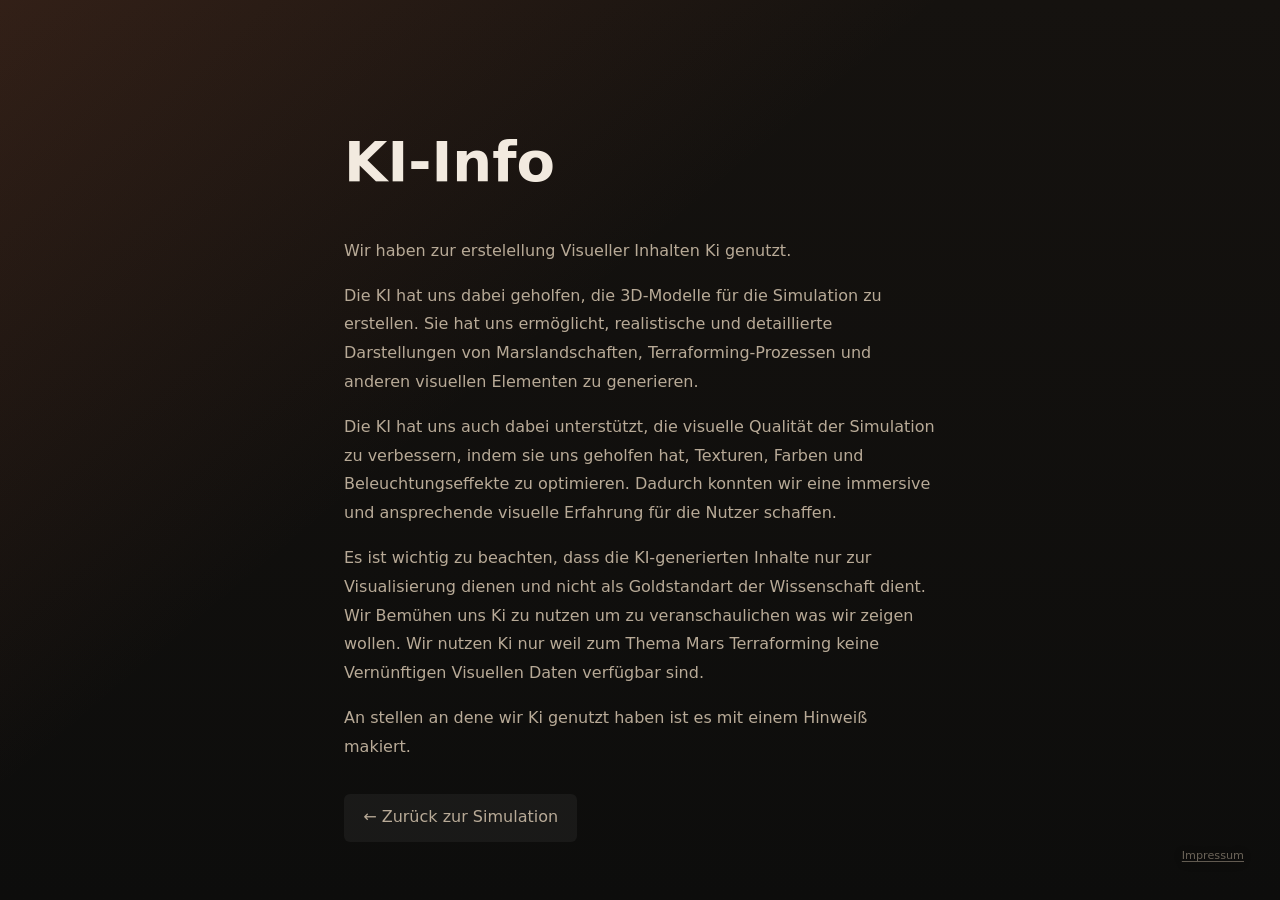
<file: ai-info.html>
<!DOCTYPE html>
<html lang="de">
<head>
    <meta charset="UTF-8">
    <meta name="viewport" content="width=device-width, initial-scale=1.0">
    <title>KI-Info</title>
    <link rel="icon" href="data:,">
    <link rel="stylesheet" href="style.css">
</head>
<body>
    <main class="info-shell">
        <div class="info-content">
            <h1>KI-Info</h1>
            <p>Wir haben zur erstelellung Visueller Inhalten Ki genutzt.</p>
            <p>Die KI hat uns dabei geholfen, die 3D-Modelle für die Simulation zu erstellen. Sie hat uns ermöglicht, realistische und detaillierte Darstellungen von Marslandschaften, Terraforming-Prozessen und anderen visuellen Elementen zu generieren.</p>
            <p>Die KI hat uns auch dabei unterstützt, die visuelle Qualität der Simulation zu verbessern, indem sie uns geholfen hat, Texturen, Farben und Beleuchtungseffekte zu optimieren. Dadurch konnten wir eine immersive und ansprechende visuelle Erfahrung für die Nutzer schaffen.</p>
            <p>Es ist wichtig zu beachten, dass die KI-generierten Inhalte nur zur Visualisierung dienen und nicht als Goldstandart der Wissenschaft dient. Wir Bemühen uns Ki zu nutzen um zu veranschaulichen was wir zeigen wollen. Wir nutzen Ki nur weil zum Thema Mars Terraforming keine Vernünftigen Visuellen Daten verfügbar sind.</p>
            <p>An stellen an dene wir Ki genutzt haben ist es mit einem Hinweiß makiert.</p>

            <div class="back-link">
                <a href="index.html">&larr; Zurück zur Simulation</a>
            </div>
        </div>
    </main>
    <div class="ai-notice"><a href="https://leidert.org/info/impressum/">Impressum</a></div>
</body>
</html>
</file>
<file: style.css>
:root {
    --bg: #11100e;
    --panel: rgba(22, 20, 18, 0.9);
    --panel-solid: #191714;
    --line: rgba(236, 218, 188, 0.16);
    --text: #f2eadf;
    --muted: #b8aa97;
    --soft: #d8c7ad;
    --rust: #b85f3d;
    --amber: #d79a4b;
    --water: #4fa9b0;
    --green: #7ba86e;
}

* {
    box-sizing: border-box;
    scrollbar-width: thin;
    scrollbar-color: rgba(236, 218, 188, 0.2) transparent;
}

::-webkit-scrollbar {
    width: 6px;
    height: 6px;
}

::-webkit-scrollbar-track {
    background: transparent;
}

::-webkit-scrollbar-thumb {
    background: rgba(236, 218, 188, 0.2);
    border-radius: 999px;
}

::-webkit-scrollbar-thumb:hover {
    background: rgba(236, 218, 188, 0.35);
}

html,
body {
    margin: 0;
    padding: 0;
    width: 100%;
    height: 100%;
}

body {
    margin: 0;
    color: var(--text);
    background:
        linear-gradient(140deg, rgba(184, 95, 61, 0.18), transparent 38rem),
        linear-gradient(180deg, #15120f 0%, #0d0d0c 100%);
    background-repeat: no-repeat;
    background-size: cover;
    background-attachment: fixed;
    font-family: Inter, ui-sans-serif, system-ui, -apple-system, BlinkMacSystemFont, "Segoe UI", sans-serif;
    overflow: hidden;
}

body.quellen {
    overflow: auto;
    min-height: 100vh;
}

body.quellen a {
    color: inherit;
    text-decoration: none;
}

body.quellen a:hover {
    text-decoration: underline;
}

main.app-shell {
    position: fixed;
    inset: 0;
    display: grid;
    grid-template-columns: minmax(0, 2fr) minmax(380px, 1fr);
    padding: 0;
    overflow: hidden;
}

.scene-panel {
    position: relative;
    min-width: 0;
    height: 100svh;
    overflow: hidden;
    background: #080807;
}

#marsCanvas {
    display: block;
    width: 100%;
    height: 100%;
    cursor: grab;
}

#marsCanvas:active {
    cursor: grabbing;
}

.stage-badge {
    position: absolute;
    left: clamp(18px, 4vw, 52px);
    bottom: clamp(18px, 4vw, 46px);
    display: grid;
    gap: 0.4rem;
    max-width: min(460px, calc(100% - 36px));
    padding: 0 0 0 1rem;
    border-left: 2px solid rgba(216, 154, 75, 0.75);
    text-shadow: 0 2px 18px rgba(0, 0, 0, 0.68);
}

.stage-badge span {
    color: var(--soft);
    font-size: 0.86rem;
    font-weight: 600;
}

.stage-badge strong {
    font-size: clamp(2.15rem, 6vw, 5.5rem);
    line-height: 0.98;
    letter-spacing: 0;
    max-width: 10ch;
}

.ai-notice {
    position: absolute;
    right: clamp(14px, 3vw, 36px);
    bottom: clamp(14px, 3vw, 36px);
    color: var(--muted);
    font-size: 0.7rem;
    opacity: 0.55;
    text-shadow: 0 1px 8px rgba(0, 0, 0, 0.7);
    pointer-events: none;
    user-select: none;
    line-height: 1.3;
    text-align: right;
}

.ai-notice a {
    pointer-events: auto;
    color: inherit;
    text-decoration: underline;
    text-underline-offset: 2px;
}

.ai-notice a:hover {
    opacity: 1;
}

.info-link {
    display: inline-block;
    margin-top: 1rem;
    color: var(--muted);
    font-size: 0.82rem;
    text-decoration: none;
    transition: color 0.2s;
}

.info-link:hover {
    color: var(--soft);
}

.info-shell {
    position: fixed;
    inset: 0;
    width: 100vw;
    height: 100svh;
    background:
        linear-gradient(140deg, rgba(184, 95, 61, 0.18), transparent 38rem),
        linear-gradient(180deg, #15120f 0%, #0d0d0c 100%);
    overflow-y: auto;
}

main {
    min-height: 100svh;
    overflow: auto;
    padding: clamp(24px, 4vw, 48px);
}

main p {
    white-space: pre-wrap;
    word-wrap: break-word;
}

.info-content {
    max-width: 720px;
    margin: 0 auto;
    padding: clamp(24px, 6vw, 64px);
    line-height: 1.8;
}

.info-content h1 {
    font-size: clamp(2rem, 5vw, 3.5rem);
    margin: 0 0 1.5rem;
}

.info-content p {
    color: var(--muted);
}

.back-link {
    margin-top: 2rem;
    display: flex;
    gap: 1.2rem;
    flex-wrap: wrap;
    align-items: stretch;
}

.back-link a {
    display: flex;
    align-items: center;
    padding: 0.6rem 1.2rem;
    background: rgba(255, 255, 255, 0.05);
    border-radius: 6px;
    color: var(--muted);
    text-decoration: none;
    transition: color 0.2s, background 0.2s;
}

.back-link a:hover {
    color: var(--soft);
    background: rgba(255, 255, 255, 0.1);
}

.control-panel {
    display: flex;
    flex-direction: column;
    justify-content: space-between;
    gap: 1.6rem;
    padding: clamp(22px, 4vw, 42px);
    background: var(--panel);
    box-shadow: -18px 0 44px rgba(0, 0, 0, 0.32);
    backdrop-filter: blur(14px);
    z-index: 2;
    overflow-y: auto;
}

.mission-header {
    display: grid;
    gap: 0.65rem;
}

.mission-header p,
.mission-header span,
.stage-card p,
.status-grid span,
.timeline-control label,
.timeline-labels {
    color: var(--muted);
}

.mission-header p {
    margin: 0;
    color: var(--rust);
    font-weight: 700;
    font-size: 0.82rem;
}

.mission-header h1 {
    margin: 0;
    font-size: clamp(2.2rem, 4.4vw, 3.8rem);
    line-height: 1;
    letter-spacing: 0;
}

.mission-header span {
    max-width: 34ch;
    line-height: 1.6;
}

.status-grid {
    display: grid;
    grid-template-columns: repeat(3, 1fr);
    gap: 1px;
    background: var(--line);
    border-radius: 8px;
    overflow: hidden;
}

.status-grid div {
    display: grid;
    gap: 0.32rem;
    padding: 1rem 0.85rem;
    min-width: 0;
    background: rgba(255, 255, 255, 0.035);
}

.status-grid span {
    font-size: 0.76rem;
}

.status-grid strong {
    color: var(--soft);
    font-size: clamp(1.25rem, 3vw, 1.75rem);
}

.timeline-control {
    display: grid;
    gap: 0.9rem;
}

.timeline-control label {
    font-size: 0.84rem;
    font-weight: 700;
}

input[type="range"] {
    width: 100%;
    height: 30px;
    margin: 0;
    appearance: none;
    background: transparent;
}

input[type="range"]::-webkit-slider-runnable-track {
    height: 6px;
    border-radius: 999px;
    background: linear-gradient(90deg, var(--rust), var(--water), var(--amber), var(--green));
}

input[type="range"]::-moz-range-track {
    height: 6px;
    border-radius: 999px;
    background: linear-gradient(90deg, var(--rust), var(--water), var(--amber), var(--green));
}

input[type="range"]::-webkit-slider-thumb {
    width: 22px;
    height: 22px;
    margin-top: -8px;
    appearance: none;
    border-radius: 50%;
    background: #f7efe5;
    border: 3px solid #181512;
    box-shadow: 0 2px 10px rgba(0, 0, 0, 0.35);
}

input[type="range"]::-moz-range-thumb {
    width: 22px;
    height: 22px;
    border: 3px solid #181512;
    border-radius: 50%;
    background: #f7efe5;
    box-shadow: 0 2px 10px rgba(0, 0, 0, 0.35);
}

.timeline-labels {
    display: grid;
    grid-template-columns: repeat(4, 1fr);
    gap: 0.5rem;
    font-size: 0.74rem;
}

.timeline-labels span:nth-child(2),
.timeline-labels span:nth-child(3),
.timeline-labels span:nth-child(4) {
    text-align: center;
}

.timeline-labels span:last-child {
    text-align: right;
}

.stage-card {
    min-height: 280px;
    padding: 1.35rem;
    border-radius: 8px;
    background: rgba(255, 255, 255, 0.035);
}

.stage-card p {
    margin: 0;
    line-height: 1.7;
}

.stage-card > p:first-child {
    color: var(--water);
    font-weight: 700;
    font-size: 0.78rem;
}

.stage-card h2 {
    margin: 0.45rem 0 0.8rem;
    font-size: clamp(1.35rem, 4vw, 2.05rem);
    line-height: 1.12;
}

@media (max-width: 860px) {
    .app-shell {
        display: block;
        height: 100svh;
    }

    .scene-panel {
        height: 100svh;
    }

    .control-panel {
        position: absolute;
        right: 12px;
        bottom: 12px;
        left: 12px;
        display: grid;
        gap: 0.7rem;
        max-height: 45vh;
        padding: 0.85rem;
        border-radius: 8px;
        background: rgba(18, 16, 14, 0.78);
        overflow: auto;
        transition: transform 0.4s ease, opacity 0.4s ease;
    }

    .mission-header {
        gap: 0.35rem;
    }

    .mission-header h1 {
        font-size: clamp(1.9rem, 8vw, 3rem);
    }

    .mission-header span,
    .stage-card p {
        line-height: 1.45;
    }

    .status-grid {
        display: none;
    }

    .timeline-control {
        display: grid;
        gap: 0.6rem;
    }

    .timeline-labels {
        font-size: 0.65rem;
    }

    .stage-card {
        min-height: auto;
        padding: 0.85rem;
        border-radius: 8px;
        background: rgba(255, 255, 255, 0.05);
    }

    .stage-card h2 {
        margin: 0.25rem 0 0.45rem;
        font-size: clamp(1.15rem, 5vw, 1.55rem);
    }

    .stage-badge strong {
        max-width: 9ch;
    }

    .stage-badge {
        top: 16px;
        bottom: auto;
    }

    .ai-notice {
        top: 18px;
        bottom: auto;
        right: clamp(14px, 3vw, 36px);
    }
}
</file>
